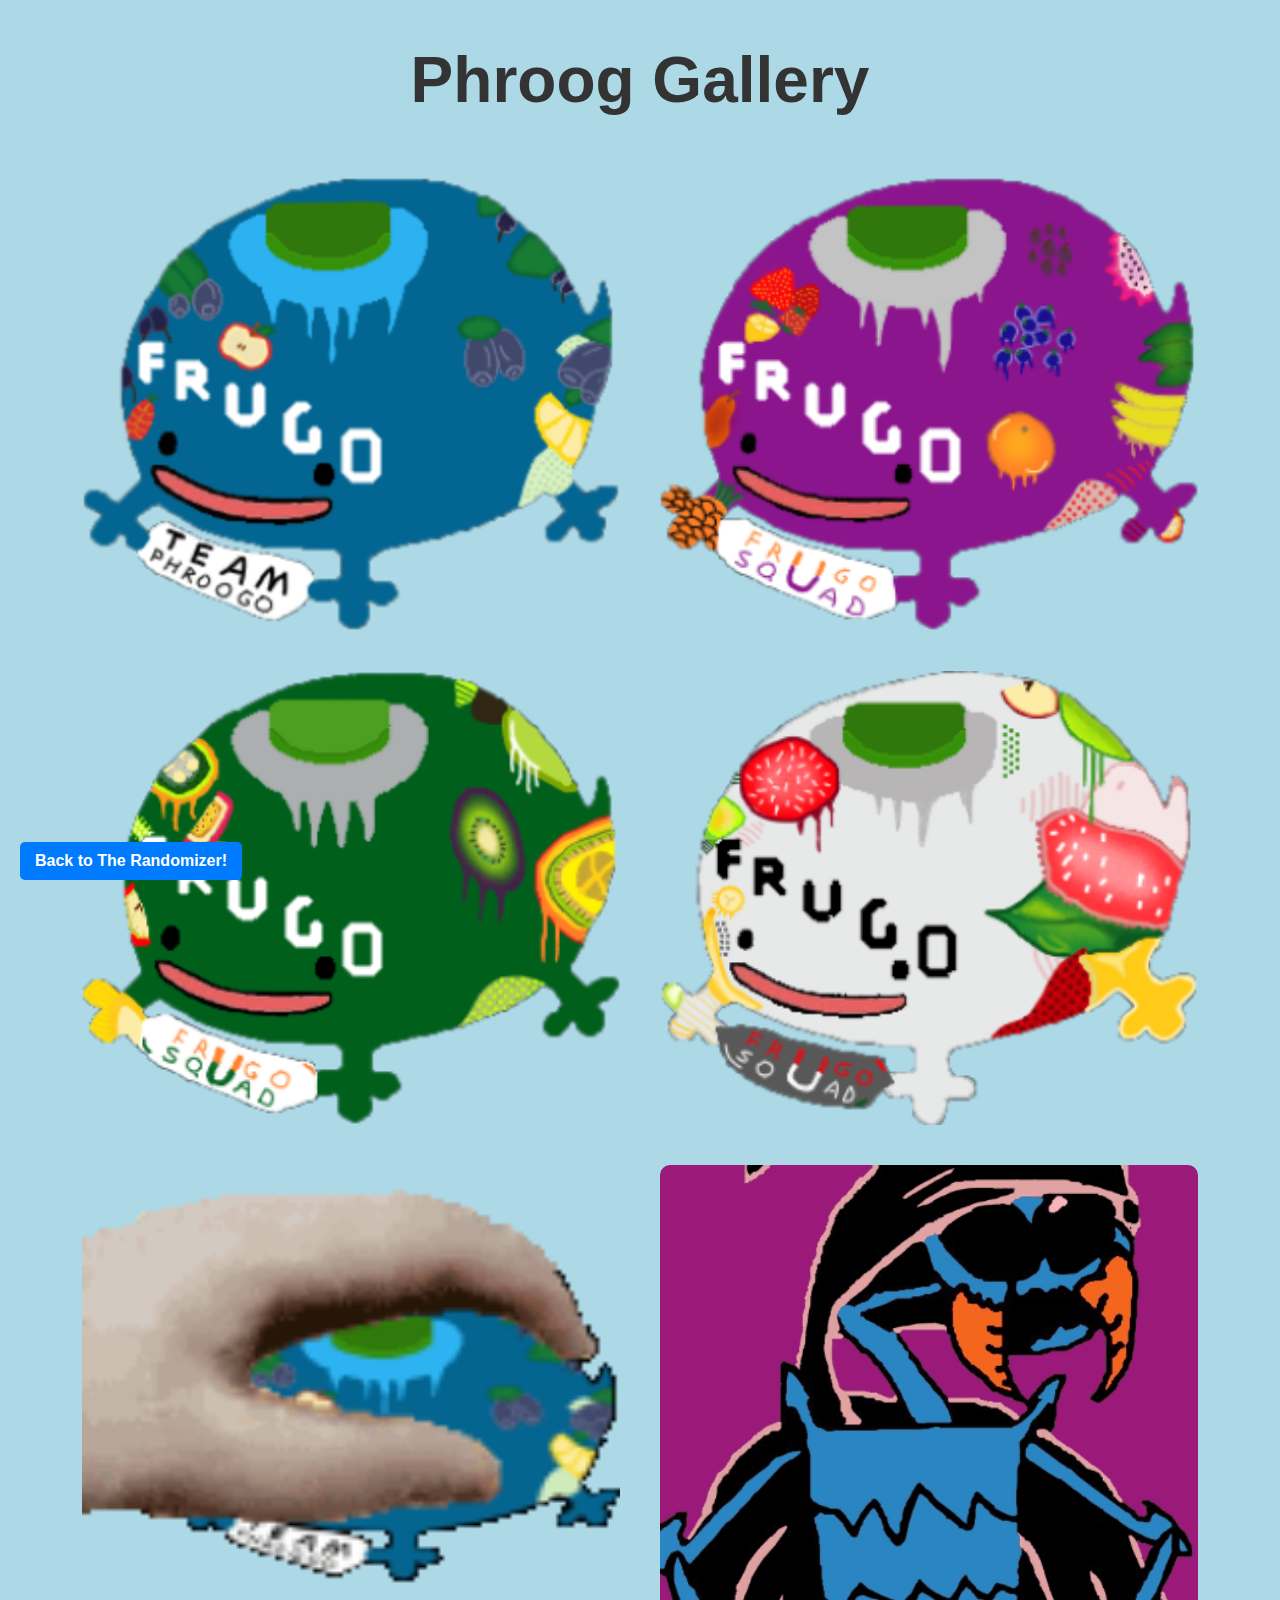
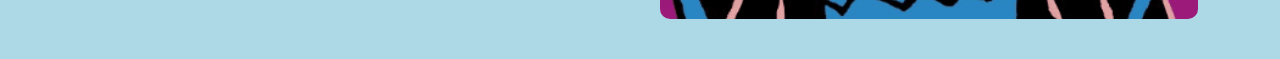
<file: phroog_gallery.html>
<!DOCTYPE html>
<html>

<head>
    <link rel="stylesheet" href="app.css" />
    <link rel="icon" href="blue_phroogo" type="image/png" />
</head>

<body>

    <center><h1>Phroog Gallery</h1></center>

    <!-- Container for the images -->
    <div id="gallery-container"></div>

    <!-- Back to Main Site Button -->
    <a href="index.html" class="bottom-left-link">Back to The Randomizer!</a>

    <script>
        document.addEventListener("DOMContentLoaded", () => {
            const galleryContainer = document.getElementById("gallery-container");

            // Ordered list of Phroog images
            let frogs = ["blue_phroogo", "purple_phroogo", "green_phroogo", "white_phroogo", "pet_phroogo", "sikor"];
            let descriptions = ["The Original One", "THE VERY AWESOME GIA PHROOG!!!", "THE EQUALLY AWESOME ZEEPER PHROOG!!!", "Polish Phroog kind of", "Pet The Phrog :D", "The Creator"]; // Example descriptions

            // Display each Phroog in order with flip card effect
            frogs.forEach((frog, index) => {
                let flipCard = document.createElement("div");
                flipCard.classList.add("flip-card");

                let flipCardInner = document.createElement("div");
                flipCardInner.classList.add("flip-card-inner");

                let flipCardFront = document.createElement("div");
                flipCardFront.classList.add("flip-card-front");
                let img = document.createElement("img");
                img.src = frog; // Assuming .png extension
                flipCardFront.appendChild(img);

                let flipCardBack = document.createElement("div");
                flipCardBack.classList.add("flip-card-back");
                let text = document.createElement("p");
                text.innerText = descriptions[index]; // Display corresponding description
                flipCardBack.appendChild(text);

                flipCardInner.appendChild(flipCardFront);
                flipCardInner.appendChild(flipCardBack);
                flipCard.appendChild(flipCardInner);

                galleryContainer.appendChild(flipCard);
            });
        });
    </script>

</body>

</html>
</file>
<file: app.css>
html, body {
    margin: 0;
    padding: 0;
    height: 100%;
    width: 100%;
    display: flex;
    flex-direction: column;
    align-items: center; /* Centers the content horizontally */
    justify-content: center; /* Centers the content vertically */
}

h1 {
    font-family: 'Comic Sans MS', sans-serif;
    font-size: 4rem;
    color: #333;
    margin-bottom: 20px; /* Ensures button stays below */
}

button {
    padding: 10px 15px;
    font-size: 16px;
    background-color: #007bff;
    color: white;
    border: none;
    border-radius: 5px;
    cursor: pointer;
    transition: background-color 0.3s ease;
    margin-bottom: 20px; /* Adds space between button and image */
}
body {
    display: flex;
    flex-direction: column;
    align-items: center;
    justify-content: flex-start; /* Stack items from the top */
    height: 100vh;
    margin: 0;
    padding: 0;
    background-color: #add8e6;
}
#my-image {
    width: 538px;
    height: 454px;
    display: none;
    cursor: pointer;
    border-radius: 10px;
}
button:hover {
    background-color: #0056b3;
}
/* Bounce effect when the user hovers over the frog image */
#my-image:hover {
    animation: bounce 0.6s ease-in-out; /* Trigger the bounce animation */
}
.container {
    text-align: center;
    margin-top: 50px; /* Adds space from the top */
}
/* Define the bounce keyframes */
@keyframes bounce {
    0% {
        transform: translateY(0); /* Initial position */
    }
    30% {
        transform: translateY(-10px); /* Move up */
    }
    50% {
        transform: translateY(0); /* Move back to original */
    }
    70% {
        transform: translateY(-5px); /* Move up a bit */
    }
    100% {
        transform: translateY(0); /* Final position */
    }
}
.bottom-left-link {
    position: fixed;
    bottom: 20px;
    left: 20px;
    background-color: #007bff;
    color: white;
    padding: 10px 15px;
    border-radius: 5px;
    text-decoration: none;
    font-family: Arial, sans-serif;
    font-weight: bold;
    transition: background-color 0.3s ease, transform 0.2s ease;
}

.bottom-left-link:hover {
    background-color: #0056b3;
    transform: scale(1.1);
}
/* Style for the gallery container */
#gallery-container {
    display: flex;
    flex-wrap: wrap;
    justify-content: center;
    gap: 40px;
    max-width: 90vw;
    margin: 40px auto;
}

/* Flip card styles */
.flip-card {
    background-color: transparent;
    width: 538px;
    height: 454px;
    perspective: 1000px;
    /* Ensure perspective for 3D effect */
}

.flip-card-inner {
    position: relative;
    width: 100%;
    height: 100%;
    transition: transform 0.8s;
    transform-style: preserve-3d;  /* Ensures 3D effect */
}

.flip-card:hover .flip-card-inner {
    transform: rotateY(180deg); /* Flips the card */
}

.flip-card-front,
.flip-card-back {
    position: absolute;
    width: 100%;
    height: 100%;
    backface-visibility: hidden;  /* Ensures the back side is hidden */
    border-radius: 10px;
}

/* Style for the front side */
.flip-card-front img {
    width: 100%;
    height: 100%;
    object-fit: cover;
    border-radius: 10px;
}

/* Style for the back side (text area) */
.flip-card-back {
    background-color: #ade0e6;
    transform: rotateY(180deg);  /* Initially rotated */
    padding: 20px;
    text-align: center;
    font-family: 'Comic Sans MS', sans-serif;
    color: #333;
    display: flex;
    align-items: center;
    justify-content: center;
}

.flip-card-back p {
    font-size: 1.2rem;
    margin: 0;
}

/* Ensure images wrap naturally */
@media (max-width: 2200px) {
    #gallery-container {
        max-width: 100%; /* Allow full width usage */
        padding: 0 20px; /* Some breathing space */
    }
}

/* Bounce effect when hovering */
.gallery-image:hover {
    transform: scale(1.05);
}

.sjuul-text {
    display: none;
    font-family: 'Comic Sans MS', sans-serif;
    font-size: 10em;
    margin-top: 100px;
}
#sjuul-image {
    width: 538px;
    height: 454px;
    margin-top: 30px;
    display: none;
}
</file>
